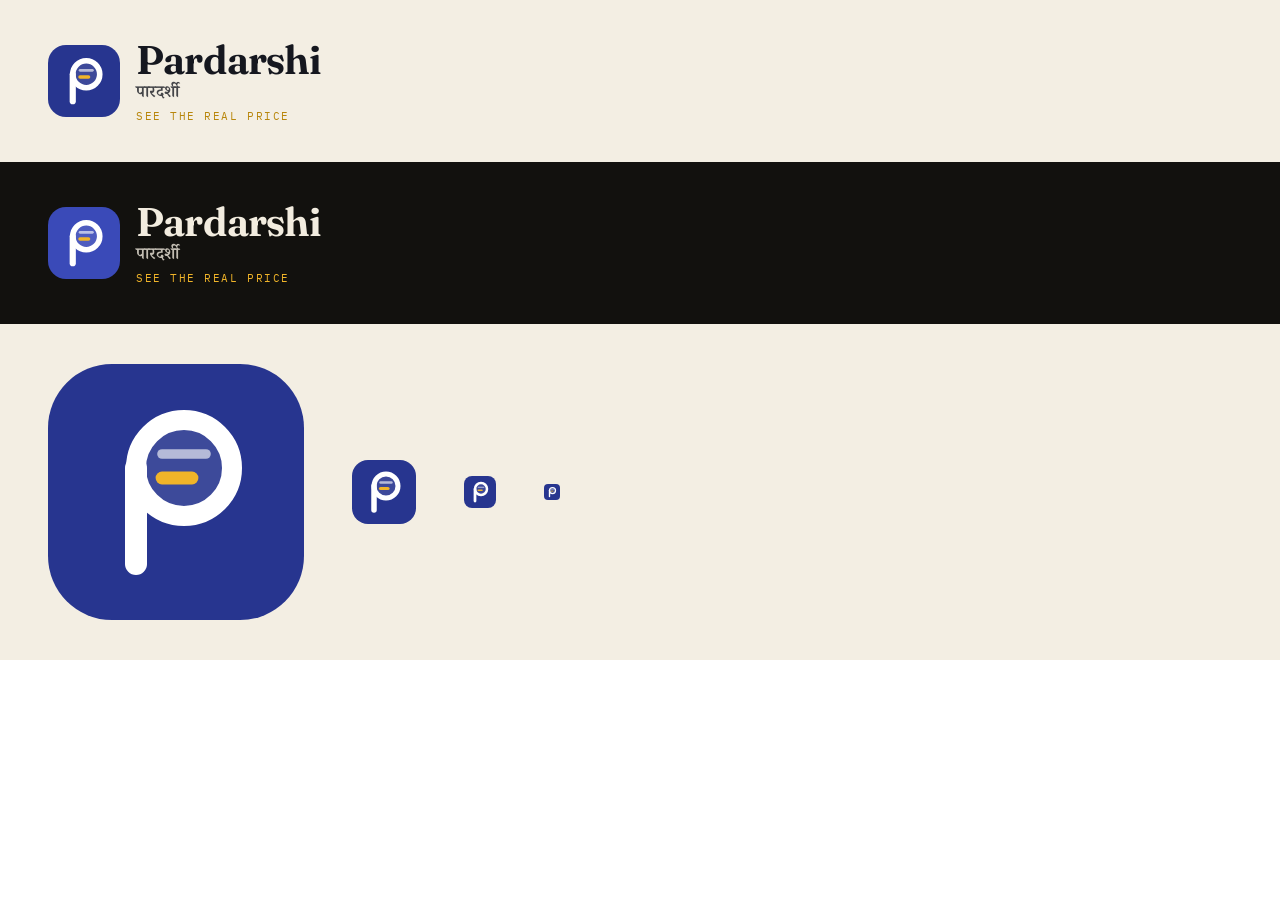
<file: docs/brand/preview.html>
<!doctype html>
<html><head><meta charset="utf-8"><title>Pardarshi logo</title>
<style>
@font-face { font-family: Fraunces; font-weight: 500 700; src: url(../../web/fonts/Fraunces-normal-6NU78FyL.woff2) format("woff2"); }
@font-face { font-family: Fraunces; font-style: italic; font-weight: 500 600; src: url(../../web/fonts/Fraunces-italic-6NU58FyL.woff2) format("woff2"); }
@font-face { font-family: "Noto Serif Devanagari"; src: url(../../web/fonts/NotoSerifDevanagari-normal-x3dYcl3I.woff2) format("woff2"); }
@font-face { font-family: "IBM Plex Mono"; src: url(../../web/fonts/IBMPlexMono-normal--F63fjpt.woff2) format("woff2"); }
body { margin: 0; font-family: Fraunces, serif; }
.row { display: flex; gap: 48px; align-items: center; padding: 40px 48px; }
.light { background: #f3eee3; color: #15171f; }
.dark { background: #12110e; color: #f2ecdf; }
.lockup { display: flex; align-items: center; gap: 16px; }
.lockup .t { display: grid; line-height: 1; }
.lockup b { font-weight: 640; font-size: 40px; letter-spacing: -0.02em; }
.lockup .d { font-family: "Noto Serif Devanagari", serif; font-size: 17px; margin-top: 6px; opacity: .78; }
.lockup .tag { font-family: "IBM Plex Mono", monospace; font-size: 11px; letter-spacing: .14em; text-transform: uppercase; margin-top: 8px; color: #b8860b; }
.dark .lockup .tag { color: #f0b429; }
.dark .mk rect { fill: #3a4ab8; }
</style></head><body>
<div class="row light" id="lockup-light">
  <div class="lockup"><svg class="mk" width="72" height="72" viewBox="0 0 64 64"><rect width="64" height="64" rx="16" fill="#27358f"/><circle cx="34" cy="26" r="12" fill="#fff" fill-opacity=".10"/><path d="M28.5 22.5 H39.5" stroke="#fff" stroke-opacity=".62" stroke-width="2.4" stroke-linecap="round"/><path d="M28.5 28.5 H36" stroke="#f0b429" stroke-width="3.2" stroke-linecap="round"/><circle cx="34" cy="26" r="12" fill="none" stroke="#fff" stroke-width="5"/><path d="M22 26 V50" stroke="#fff" stroke-width="5.5" stroke-linecap="round"/></svg>
    <div class="t"><b>Pardarshi</b><span class="d" lang="hi">पारदर्शी</span><span class="tag">See the real price</span></div></div>
</div>
<div class="row dark" id="lockup-dark">
  <div class="lockup"><svg class="mk" width="72" height="72" viewBox="0 0 64 64"><rect width="64" height="64" rx="16" fill="#27358f"/><circle cx="34" cy="26" r="12" fill="#fff" fill-opacity=".10"/><path d="M28.5 22.5 H39.5" stroke="#fff" stroke-opacity=".62" stroke-width="2.4" stroke-linecap="round"/><path d="M28.5 28.5 H36" stroke="#f0b429" stroke-width="3.2" stroke-linecap="round"/><circle cx="34" cy="26" r="12" fill="none" stroke="#fff" stroke-width="5"/><path d="M22 26 V50" stroke="#fff" stroke-width="5.5" stroke-linecap="round"/></svg>
    <div class="t"><b>Pardarshi</b><span class="d" lang="hi">पारदर्शी</span><span class="tag">See the real price</span></div></div>
</div>
<div class="row light" id="sizes">
  <img src="pardarshi-mark.svg" width="256" height="256" alt="">
  <img src="pardarshi-mark.svg" width="64" height="64" alt="">
  <img src="pardarshi-mark.svg" width="32" height="32" alt="">
  <img src="pardarshi-mark.svg" width="16" height="16" alt="">
</div>
</body></html>
</file>
